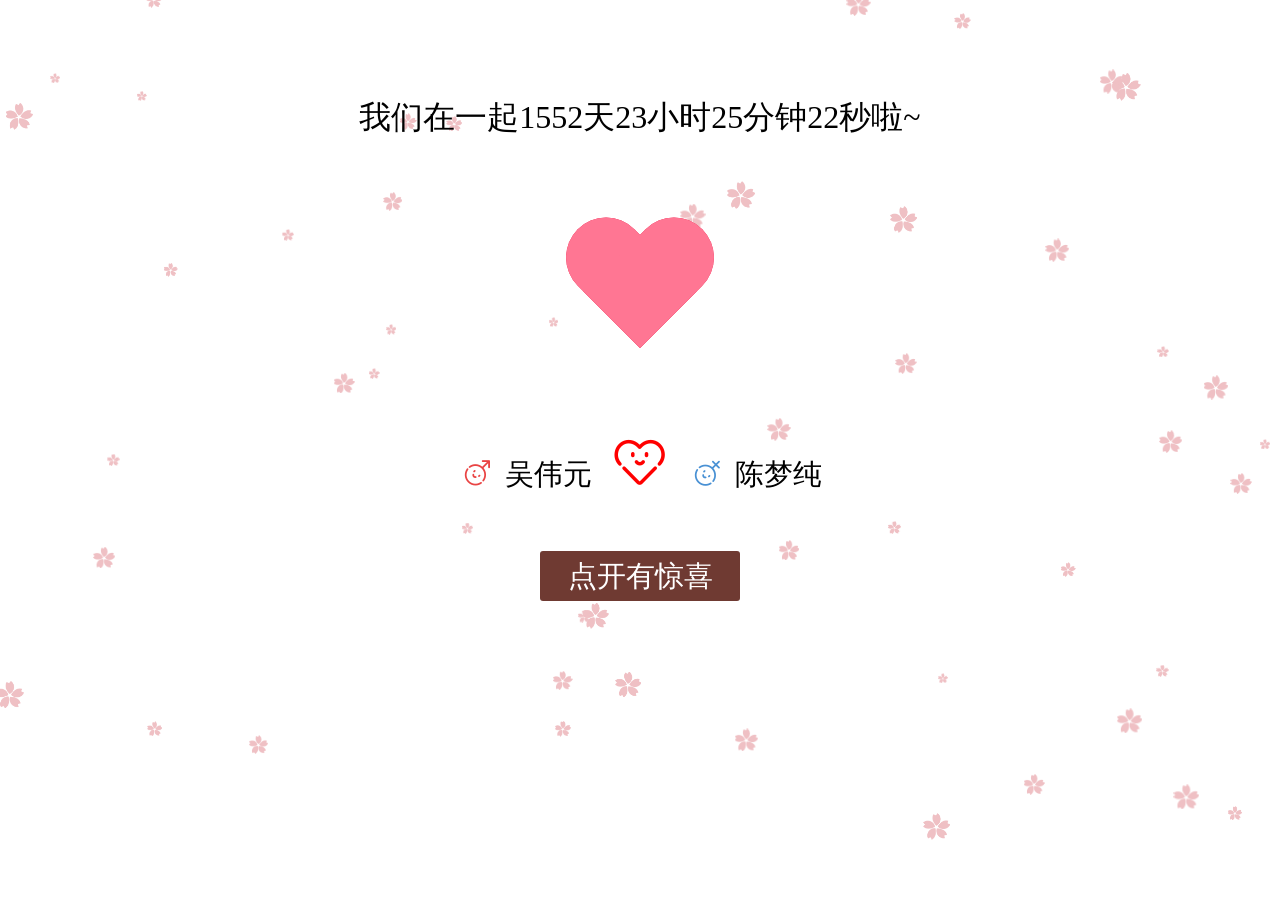
<file: index.html>
<!DOCTYPE html><html><head><meta charset=utf-8><meta name=viewport content="width=device-width,initial-scale=1"><title>lover</title><link href=/static/css/app.60bbe9932710e611282283e35c3a787a.css rel=stylesheet></head><body><div id=app></div><script type=text/javascript src=/static/js/manifest.90b0c9dc7f0cc63e9cae.js></script><script type=text/javascript src=/static/js/vendor.74abc9f632301ef311cc.js></script><script type=text/javascript src=/static/js/app.13312c266cf49948750e.js></script></body></html>
</file>
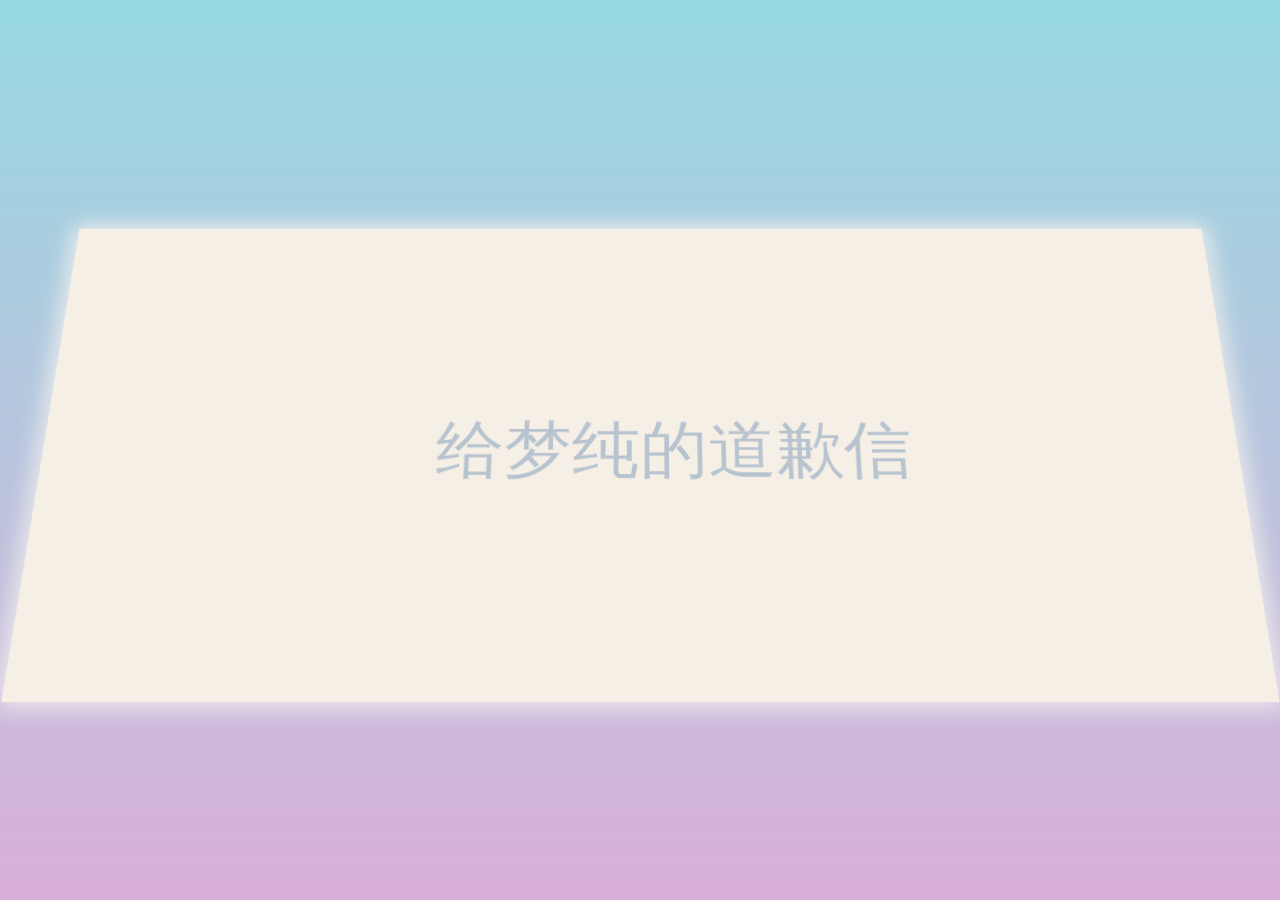
<file: static/sorry/index.html>
<!--
 * @Description: 
 * @Author: wwy
 * @Date: 2022-11-01 22:16:08
 * @LastEditTime: 2023-02-14 11:23:28
 * @LastEditors: wwy
 * @FilePath: /sorry/index.html
-->
<!DOCTYPE html>
<html lang="ch-ZN">
  <head>
    <meta charset="UTF-8" />
    <meta http-equiv="X-UA-Compatible" content="IE=edge" />
    <!-- <meta name="viewport" content="width=device-width, initial-scale=1.0"> -->
    <meta
      name="viewport"
      content="width=device-width,user-scalable=no,initial-scale=1.0,  maximum-scale=1.0,minimum-scale=1.0"
    />
    <title>letter</title>
    <script type="text/javascript">
      (function() {
        var deviceWidth = document.documentElement.clientWidth;
        deviceWidth =
          deviceWidth < 320 ? 320 : deviceWidth > 640 ? 640 : deviceWidth;
        document.documentElement.style.fontSize = deviceWidth / 7.5 + "px";
      })();
    </script>
    <link rel="stylesheet" href="letter.css" />
  </head>

  <body>
    <div class="card">
      <div class="text content">
        对不起
      </div>
      <div class="textTwo content">
        我错了
      </div>
      <div class="heart content"></div>
    </div>

    <div id="box"></div>

    <script src="letter.js"></script>
  </body>
</html>
</file>
<file: static/sorry/letter.css>
* {
  margin: 0;
  padding: 0;
}

body {
  width: 100vw;
  height: 100vh;
  position: relative;
  display: flex;
  justify-content: center;
  align-items: center;
  background-color: #d9afd9;
  background-image: linear-gradient(0deg, #d9afd9 0%, #97d9e1 100%);
}

.card {
  width: 14rem;
  height: 6rem;
  background-color: #f5efe6;
  color: #334756;
  box-shadow: 0px 0px 22px 5px rgb(237, 237, 237);
  display: flex;
  justify-content: center;
  align-items: center;
  flex-direction: column;
  font-size: 2.5px;
  font-family: "楷体";
  position: relative;
  transform-style: preserve-3d;
  transform: perspective(18rem) rotateX(23deg);
}

.card::before,
.card::after {
  content: "";
  width: 50%;
  height: 100%;
  color: #b7c4cf;
  font-size: 0.8rem;
  position: absolute;
  font-family: "华文行楷";
}

.card::before {
  content: "给梦纯";
  left: 0;
  top: 0;
  display: flex;
  justify-content: flex-end;
  align-items: center;
  transition: 2s;
  transform-origin: left;
}

.card::after {
  content: "的道歉信";
  right: 0;
  top: 0;
  display: flex;
  justify-content: flex-start;
  align-items: center;
  transform-origin: right;
  transition: 2s;
}

.card:hover::before {
  transform: rotateY(-180deg);
}

.card:hover::after {
  transform: rotateY(180deg);
}

.content {
  opacity: 0;
  transition: 2s;
}

.card:hover .content {
  opacity: 1;
}

@keyframes change {
  30% {
    transform: rotate(45deg) scale(1.1) translateX(-70%);
  }

  40% {
    transform: rotate(45deg) scale(1.3) translateX(-70%);
  }

  45% {
    transform: rotate(45deg) scale(0.9) translateX(-70%);
  }

  50% {
    transform: rotate(45deg) scale(0.5) translateX(-70%);
  }

  70% {
    transform: rotate(45deg) scale(1) translateX(-70%);
  }

  80% {
    transform: rotate(45deg) scale(1.5) translateX(-70%);
  }

  90% {
    transform: rotate(45deg) scale(0.7) translateX(-70%);
  }

  95% {
    transform: rotate(45deg) scale(1.5) translateX(-70%);
  }

  100% {
    transform: rotate(45deg) scale(1.1) translateX(-70%);
  }
}

.heart {
  position: absolute;
  right: 0;
  bottom: 0;
  width: 1rem;
  height: 1rem;
  background-color: pink;
  transform: rotate(45deg) translateX(-70%);
  animation-name: change;
  animation-duration: 2.7s;
  /* 无限次播放动画 永远对你心动 */
  animation-iteration-count: infinite;
  cursor: pointer;
}

.heart::before {
  content: "";
  width: 1rem;
  height: 1rem;
  border-radius: 50%;
  background-color: pink;
  position: absolute;
  transform: translateX(-0.5rem);
}

.heart::after {
  content: "";
  width: 1rem;
  height: 1rem;
  border-radius: 50%;
  background-color: pink;
  position: absolute;
  transform: translateY(-0.5rem);
}

.text {
  color: #7d6e83;
  margin-top: 0rem;
  font-family: "华文行楷";
}

.textTwo {
  color: #7d6e83;
  font-weight: bold;
  font-size: 0.5rem;
  margin-top: 0.6rem;
}

#box {
  position: absolute;
  left: 0;
  top: 0;
  z-index: -200;
  opacity: 0;
  color: #00ffd1;
  padding-left: 5vw;
  padding-right: 5vw;
  padding-top: 13vh;
  width: 90vw;
  height: 87vh;
  text-align: center;
  background-image: url(bac.jpg);
  overflow: hidden;
  background-size: cover;
  font-size: 0.5rem;
  font-family: "华文行楷";
  transition: opacity 7s;
}
</file>
